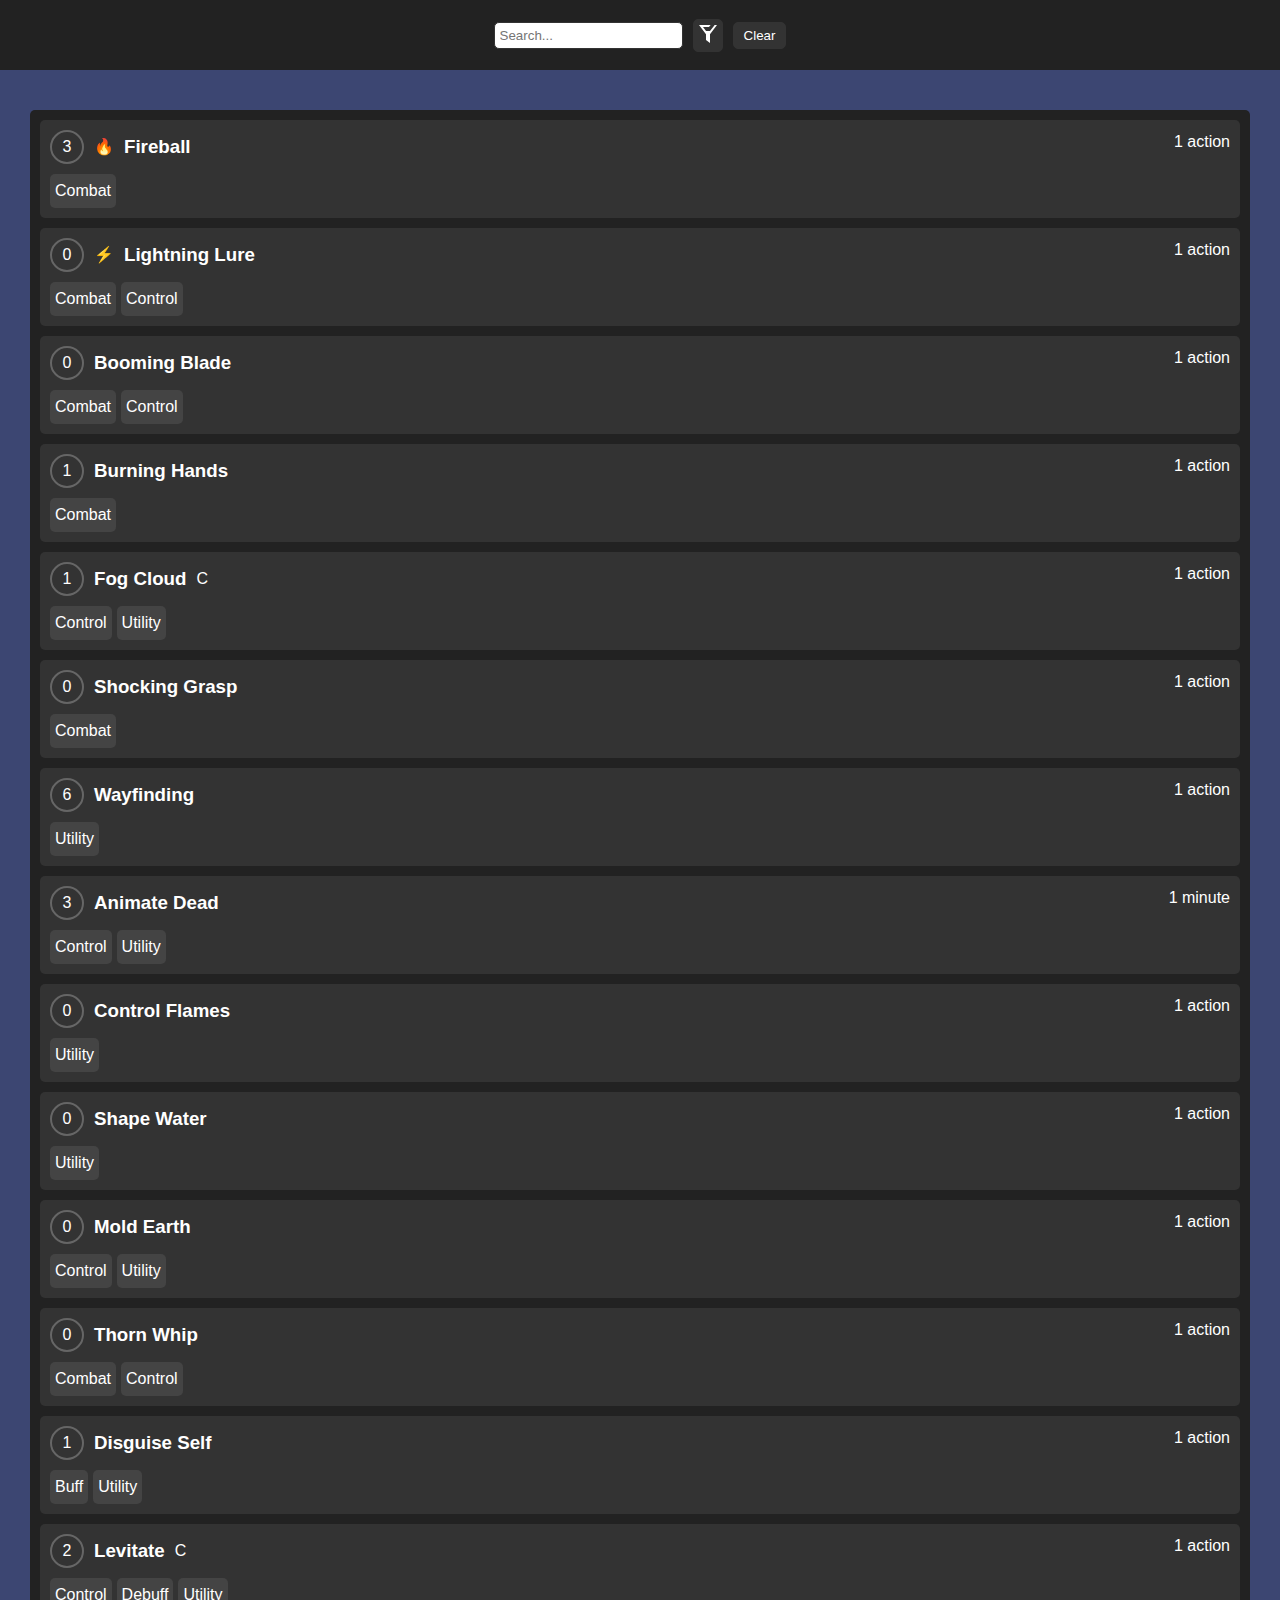
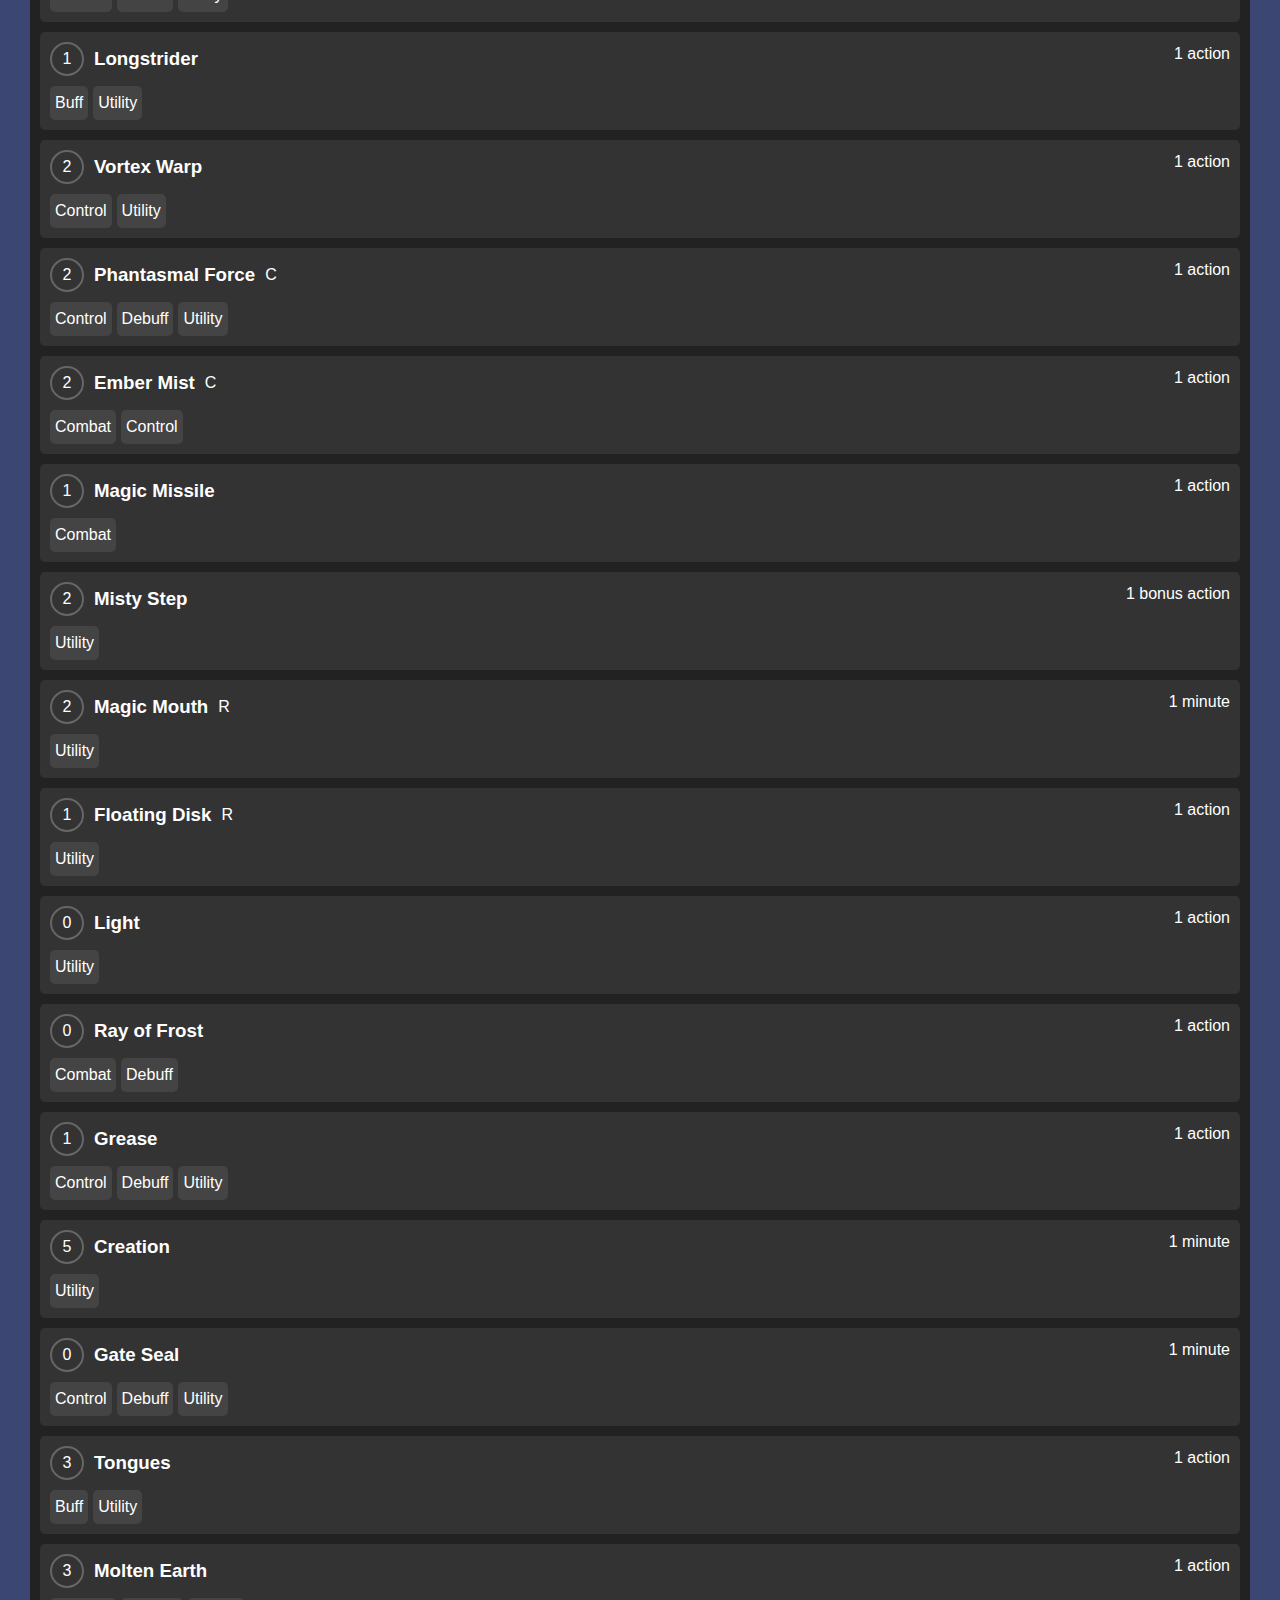
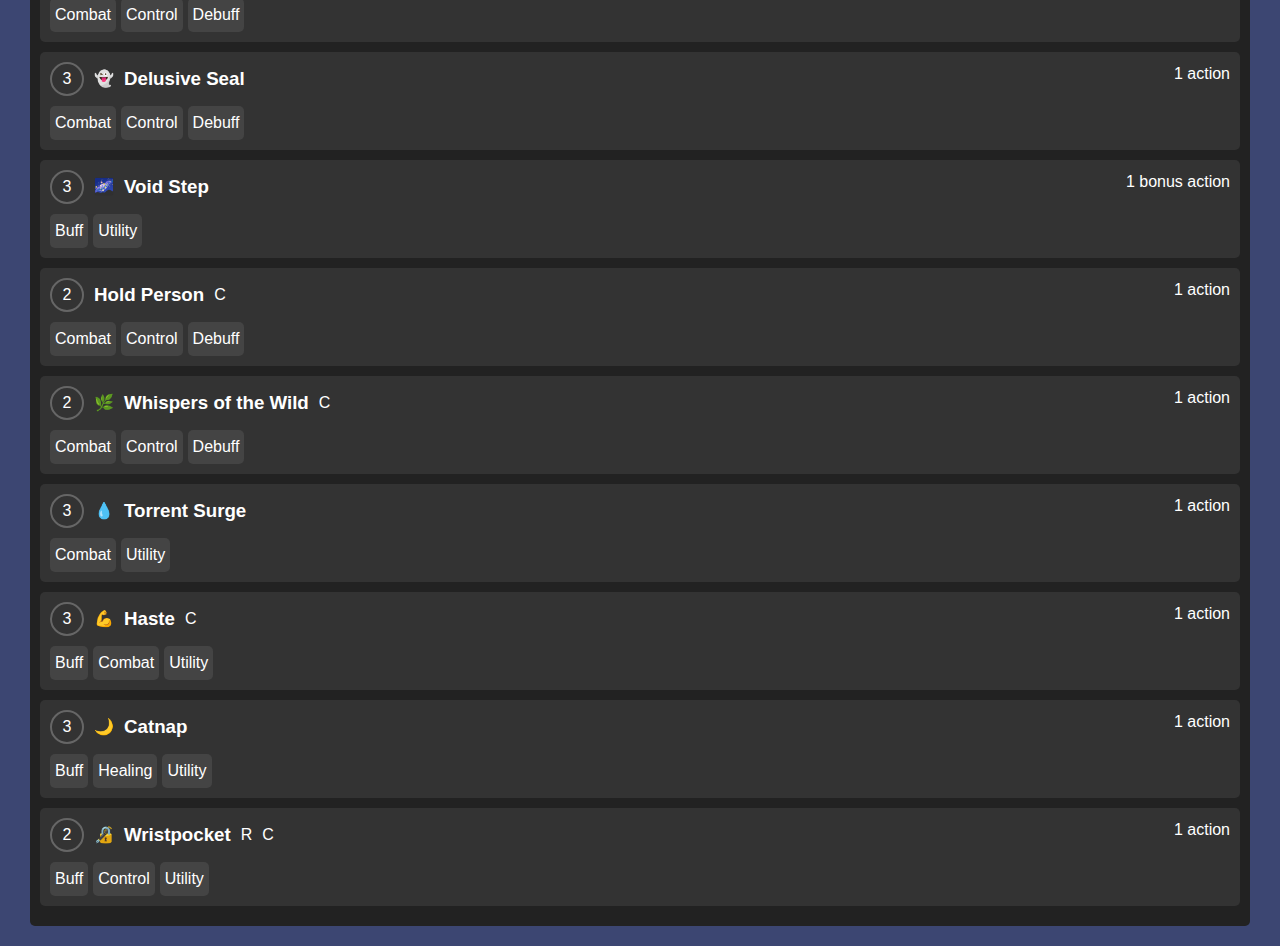
<file: index.html>
<!DOCTYPE html>
<html lang="en">
<head>
    <meta charset="UTF-8">
    <meta name="viewport" content="width=device-width, initial-scale=1.0">
    <title>Tenvod - Spells</title>
    <link rel="stylesheet" href="style.css">
    <link rel="icon" href="favicon.ico" type="image/x-icon">
    <script type="module" src="js/pages/index.js"></script>
</head>
<body>
    <nav>
        <input type="text" id="search-input" placeholder="Search...">
        <button id="filter-button">
            <svg fill="#fff" viewBox="0 0 1920.00 1920.00" xmlns="http://www.w3.org/2000/svg" transform="matrix(1, 0, 0, 1, 0, 0)rotate(0)" stroke="#000000" stroke-width="0.019200000000000002"><g id="SVGRepo_bgCarrier" stroke-width="0"></g><g id="SVGRepo_tracerCarrier" stroke-linecap="round" stroke-linejoin="round" stroke="#CCCCCC" stroke-width="15.36"></g><g id="SVGRepo_iconCarrier"> <path d="M1672.853 0 1171.84 640H748.053L426.56 213.333h637.227L1241.173 0H0l746.667 991.147V1600l426.56 320V991.147L1920 0z" fill-rule="evenodd"></path> </g></svg>
        </button>
        <button id="clear-button">Clear</button>
        <a id="add-button" href="./editSpell.html">Add Spell</a>
    </nav>
    <div id="filter-options">
        <div id="filter-categories">
        </div>
    </div>

    <main class="main-backboard">
        <div id="spell-list">
        </div>
        <div id="spell-details">
        </div>
    </main>

</body>
</html>
</file>
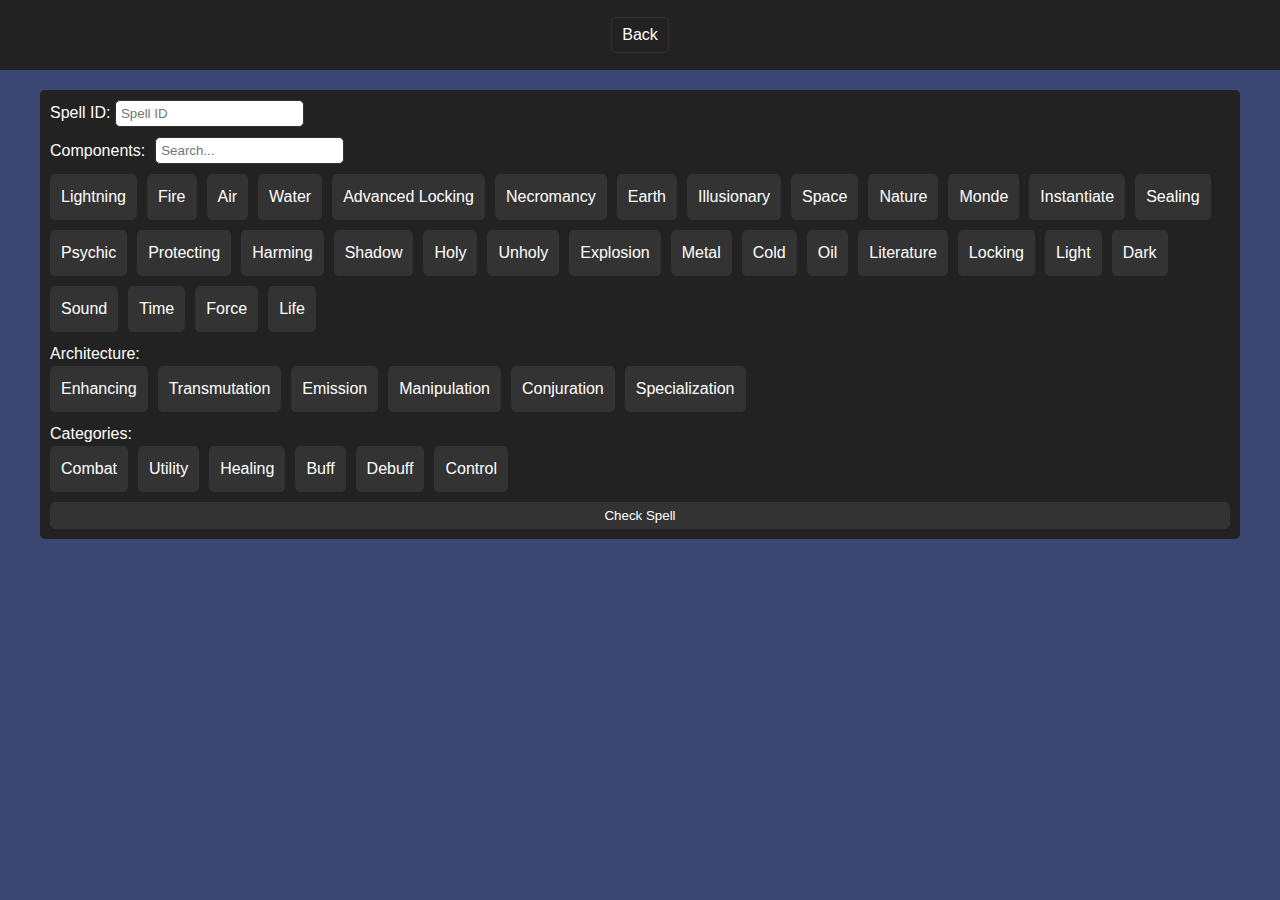
<file: editSpell.html>
<!DOCTYPE html>
<html lang="en">
<head>
    <meta charset="UTF-8">
    <meta name="viewport" content="width=device-width, initial-scale=1.0">
    <title>Edit Spell</title>
    <link rel="icon" href="favicon.ico" type="image/x-icon">
    <link rel="stylesheet" href="style.css">
    <script type="module" src="js/pages/edit_spell.js"></script>
    
</head>
<body>
    <nav>
        <a href="./index.html">Back</a>
    </nav>

    <!-- spell id, components, architecture -->
    <!-- Load the available components and architectures from js -->
    
    <main>

        <div class="addSpell">
            <label for="spell-id">Spell ID:
                <input type="text" id="spell-id" placeholder="Spell ID">            
            </label>

            <label for="components">
                <div class="smol">
                    <p>Components:</p>
                    <input type="text" id="component-search" placeholder="Search...">
                </div>
                <div class="multiple" id="components">
                </div>
            </label>

            <label for="architecture">Architecture:
                <div class="multiple" id="architecture">
                </div>
            </label>

            <label for="categories">Categories:
                <div class="multiple" id="categories">
                </div>
            </label>

            <button id="check-spell">Check Spell</button>
        </div>
        <div class="addSpell" id="spell-details">

        </div>

    </main>


</body>
</html>
</file>
<file: style.css>
body {
    font-family: 'Roboto', sans-serif;
    font-size: 16px;
    line-height: 1.5;
    color: #333;
    background-color: #3c4672;
    margin: 0;
    padding: 0;
}

nav {
    background-color: #222;
    color: #eee;
    padding: 10px 0;
    text-align: center;

    display: flex;
    justify-content: center;
    align-items: center;
    
    position: relative;
    z-index: 100;
    gap: 10px;

    height: 50px;
    max-height: 50px;
}

main {
    max-width: 1200px;
    margin: auto;
    padding: 20px;
}

a {
    color: #fff;
    text-decoration: none;
    padding: 5px 10px;
    border: 1px solid #333;
    border-radius: 5px;

    transition: all 0.3s;
}

a:hover {
    border: 1px solid #eee;
}



.smol {
    display: flex;
    align-items: center;
    gap: 10px;
    margin: 0;
    margin-bottom: 10px;
}
.smol > * {
    margin: 0;
}

/* Edit spell page */
.addSpell {
    background-color: #222;
    color: #fff;
    padding: 10px;
    border-radius: 5px;

    display: flex;
    flex-direction: column;

    gap: 10px;
}

.multiple {
    display: flex;
    gap: 10px;
    flex-wrap: wrap;
}

.selectable {
    background-color: #333;
    padding: 10px;
    border-radius: 5px;
    cursor: pointer;
    transition: all 0.3s;

    user-select: none;

    border: 1px solid #4440;
}

.selected {
    background-color: #444;
    color: #bfb;

    border: 1px solid #bfb;
}

input {
    padding: 5px;
    border: 1px solid #333;
    border-radius: 5px;
}

input:focus, textarea:focus {
    outline: none;
    box-shadow: 0 0 3px #2ff;
}

input[type="checkbox"] {
    cursor: pointer;

    width: 20px;
    height: 20px;
}

#spell-details {
    display: none;
    gap: 10px;
    margin-top: 10px;
}

.option {
    display: flex;
    gap: 10px;
    align-items: center;
}
.option > label {
    text-transform: capitalize;
    flex: 0.1;
}
.option > textarea {
    flex: 1;
    height: 100px;
    min-width: 40%;
    max-height: 200px;
    min-height: 100px;

    border: 1px solid #333;
    border-radius: 5px;
}
.option > input {
    flex: 1;
}
.option > input[type="checkbox"] {
    flex: 0.1;
    width: 20px;
    height: 20px;
}

button {
    padding: 5px 10px;
    border: 1px solid #333;
    border-radius: 5px;
    background-color: #333;
    color: #fff;
    cursor: pointer;

    transition: all 0.3s;
}

button:hover {
    background-color: #444;
    border: 1px solid #444;
}

button:disabled {
    background-color: #111;
    border: 1px solid #666;
    cursor: not-allowed;
}

.modifying {
    background-color: #444;
    color: #f88;
    border: 1px solid #f88;

    border-radius: 5px;

    display: flex;
    justify-content: center;
    align-items: center;

    padding: 5px;
    font-weight: bold;
    animation: color 1.5s infinite;

}

@keyframes color {
    0% {
        color: #f88;
    }
    50% {
        color: #fff;
    }
    100% {
        color: #f88;
    }
}

/* filters */
#filter-button {
    width: 30px;
    padding: 5px;
}

#filter-options {
    width: 100%;
    color: #fff;

    display: flex;
    gap: 10px;
    flex-wrap: wrap;
    align-items: center;
    justify-content: center;

    padding: 5px;

    transition: all 0.3s;

    top: -300px;
    position: fixed;
}

#filter-categories {
    display: flex;
    gap: 10px;
    flex-wrap: wrap;

    background-color: #111;
    padding: 10px;
    border-radius: 5px;
}

#filter-categories > .selectable {
    
}

#filter-categories > .selectable > p {
    margin: 0;
}

/* Spell list */
.main-backboard {
    background-color: #222;
    color: #fff;
    padding: 10px;
    border-radius: 5px;

    margin-top: 40px;
    margin-bottom: 20px;
}

.spell {
    background-color: #333;
    padding: 10px;
    border-radius: 5px;
    margin-bottom: 10px;

    display: flex;
    gap: 10px;

    cursor: pointer;
}

.spell > .left {
    display: flex;
    flex-direction: column;
    gap: 10px;

    flex: 1;
}

.spell > .right {
    display: flex;
    flex-direction: row-reverse;
    gap: 10px;
}

.spell-header {
    display: flex;
    align-items: center;
    gap: 10px;
}

.spell-header > .level {
    width: 30px;
    height: 30px;
    min-width: 30px;

    display: flex;
    justify-content: center;
    align-items: center;

    border: #666 2px solid;
    border-radius: 100%;
}

.spell-header > h3 {
    margin: 0;
}

.categories {
    display: flex;
    gap: 5px;
    flex-wrap: wrap;
}

.categories > span {
    background-color: #444;
    padding: 5px;
    border-radius: 5px;
}

.error {
    color: #f88;
}
input.error {
    border: 1px solid #f55;
    background-color: #fee;
}

/* Spell details */
.spell-details {
    flex: 1;
    display: flex;
    flex-direction: column;
    gap: 10px;
}

.close:hover {
    color: #f88;
    border-bottom: 1px solid #f88;
}

.details {
    display: flex;
    flex-direction: column;
}
.details > span > .label {
    font-weight: bold;
}


.rune {
    background-color: #333;
    padding: 10px;
    border-radius: 5px;

    display: flex;
    gap: 10px;
    align-items: center;
    
    flex-direction: column;

    font-size: 1.3em;
    font-family: fantasy;
}
</file>
